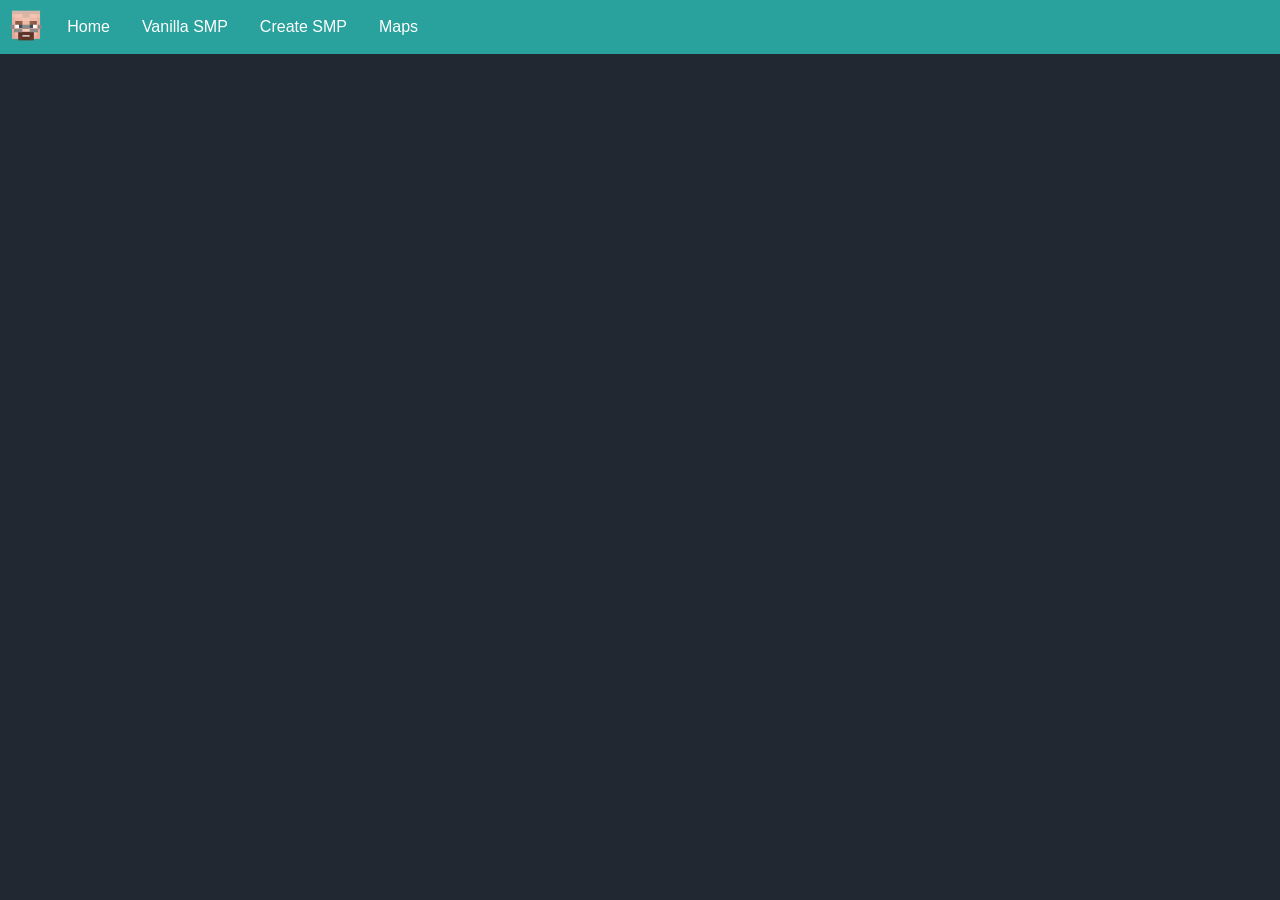
<file: index.html>
<!DOCTYPE html>
<html lang="en">
<head>
    <link rel="stylesheet" href="/styles/styles.css">
    <meta charset="UTF-8">
    <meta name="viewport" content="width=device-width, initial-scale=1.0">
    <title>Ky's Server Home</title>
</head>
<header>
    <ul class="nav">
        <li><img src="assets/img/main/logo.png" alt="Ky's Server Logo"/></li>
        <li><a href="index.html">Home</a></li>
        <li><a href="vanilla.html">Vanilla SMP</a></li>
        <li><a href="create.html">Create SMP</a></li>
        <li><a href="map.html">Maps</a></li>
    </ul>
</header>
<body>
</body>
</html>
</file>
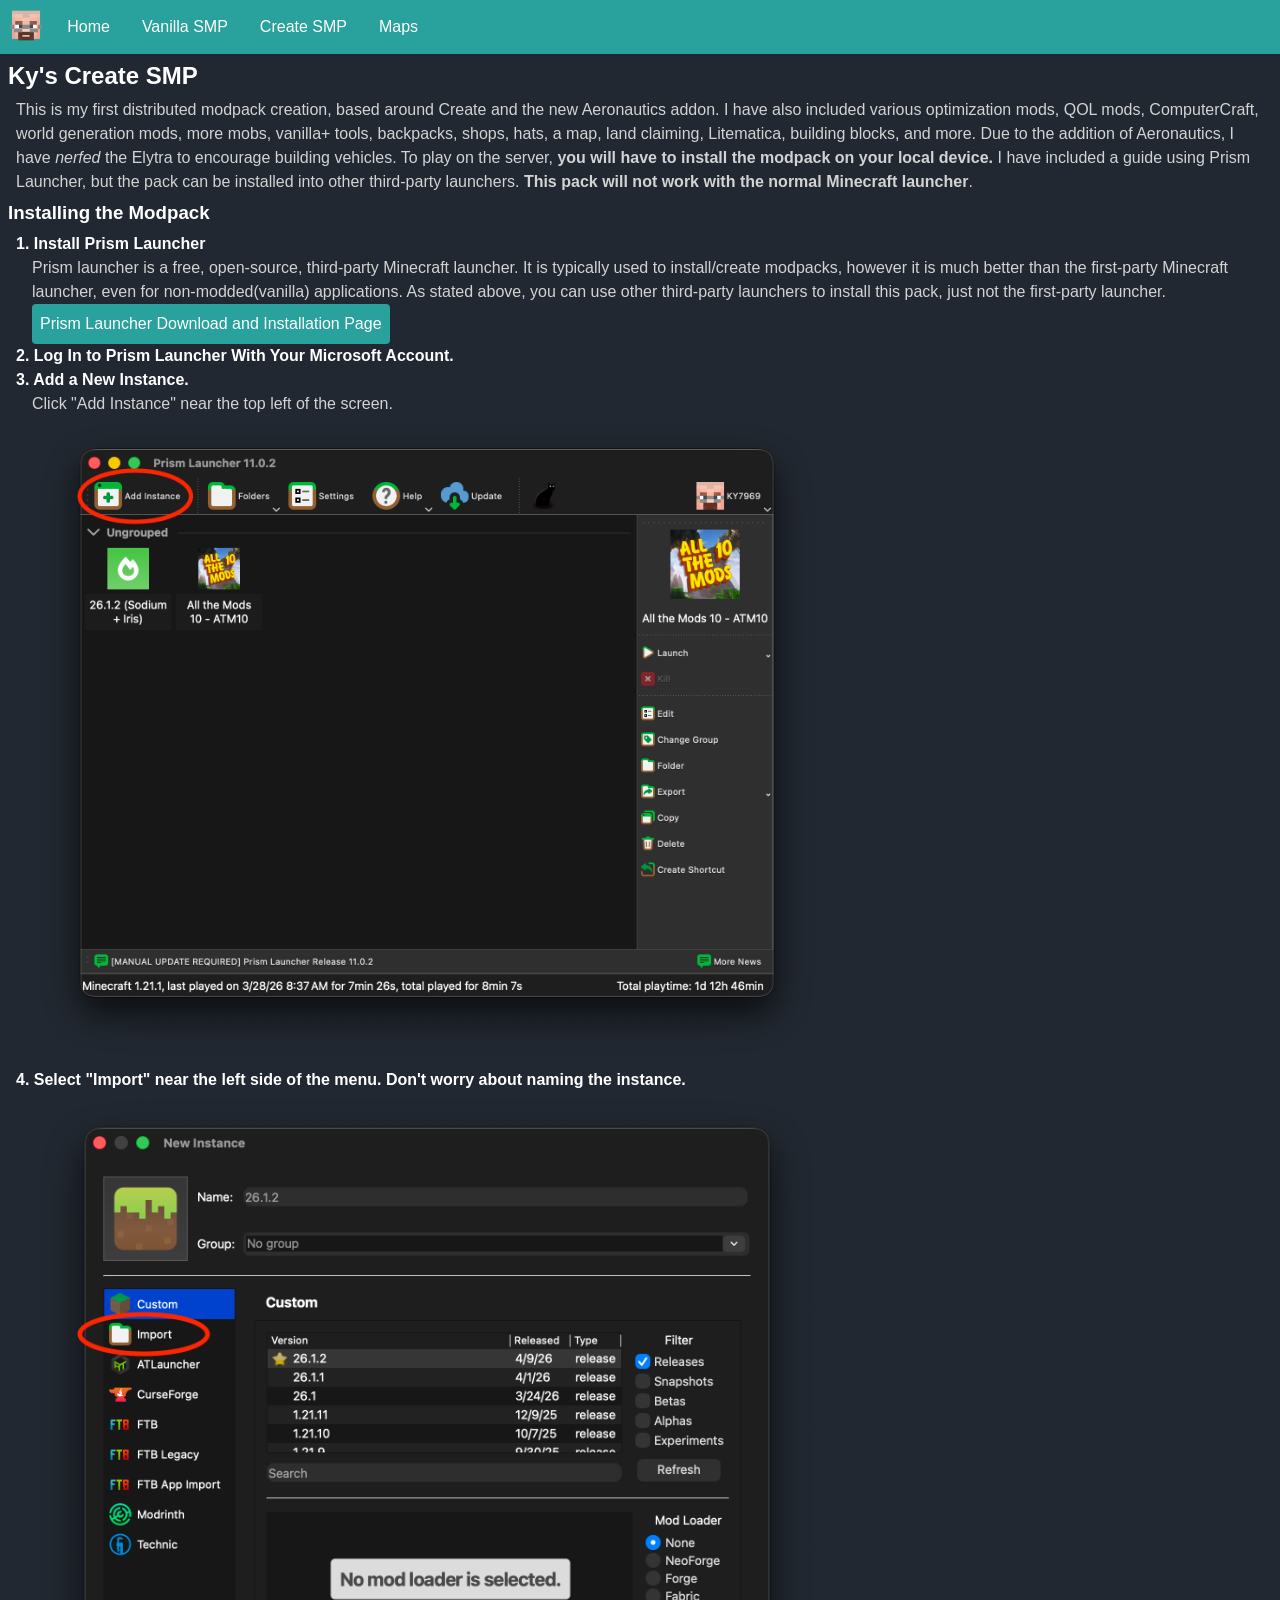
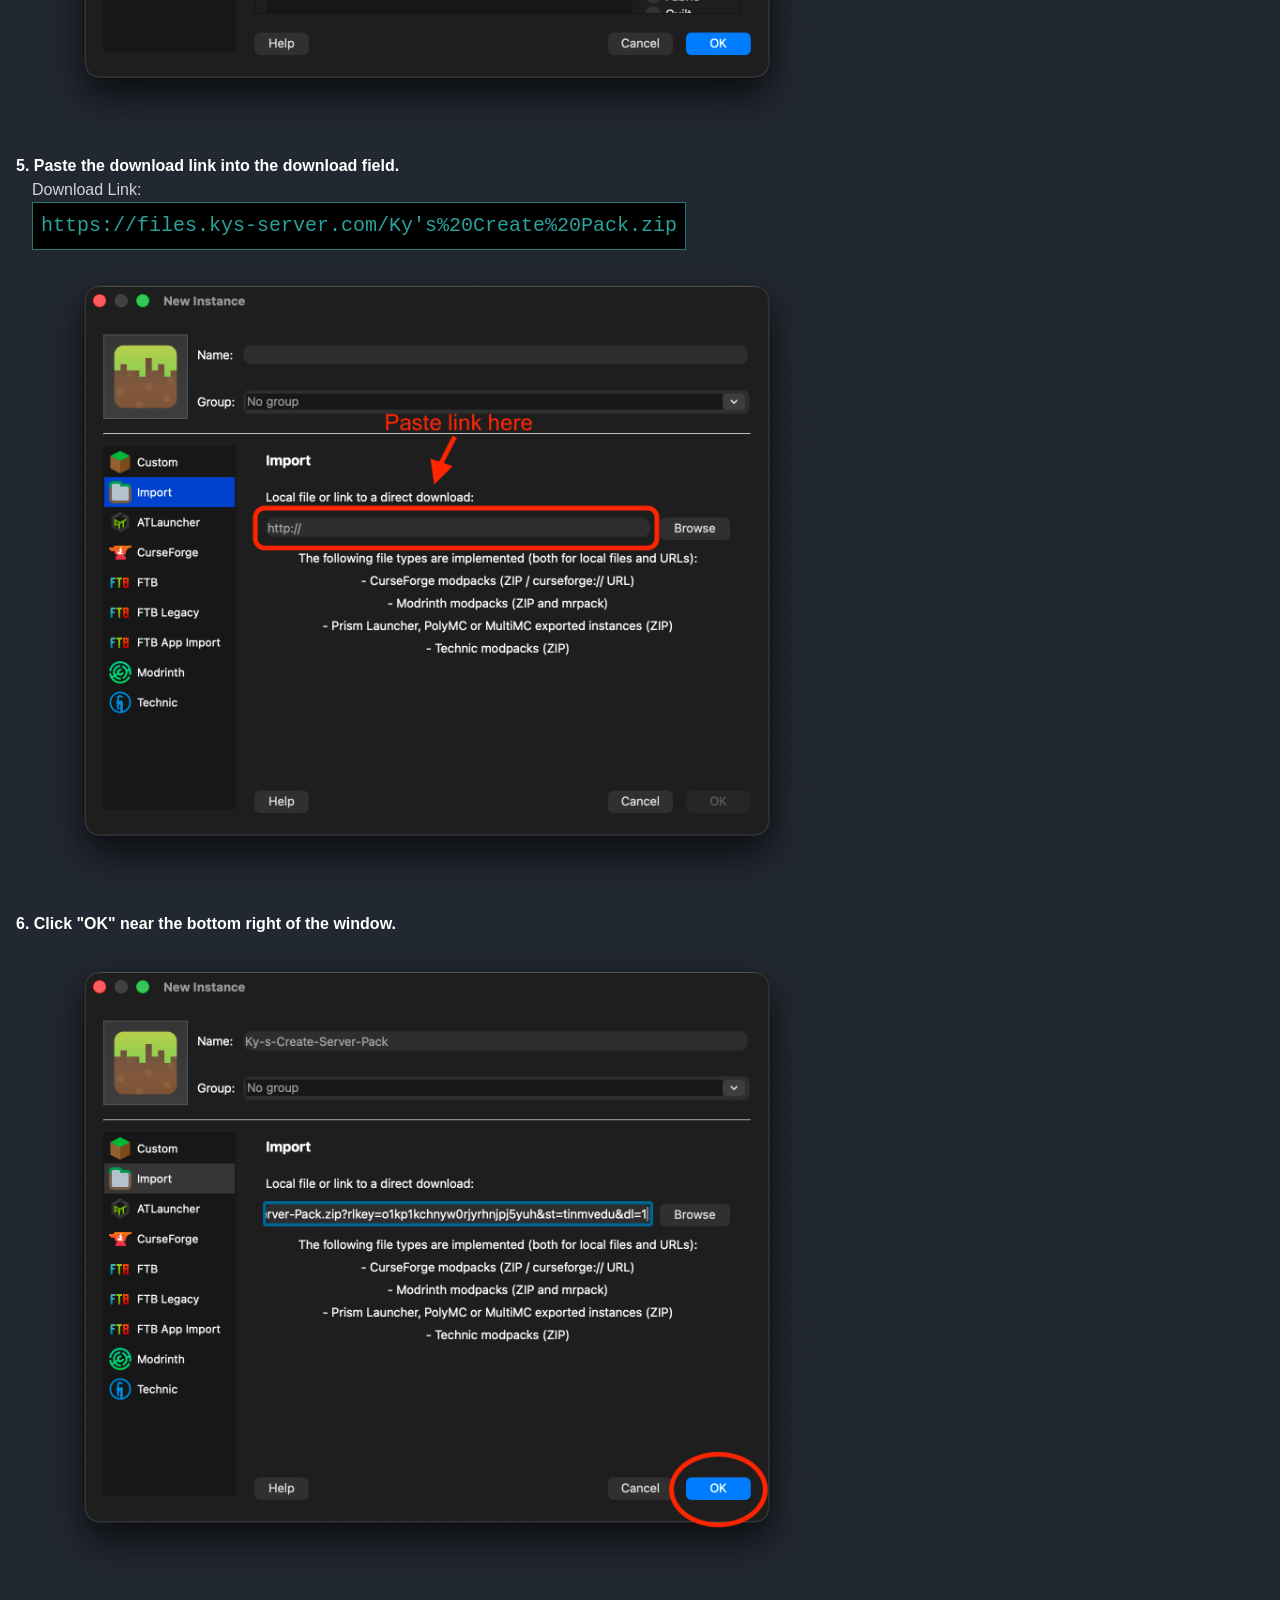
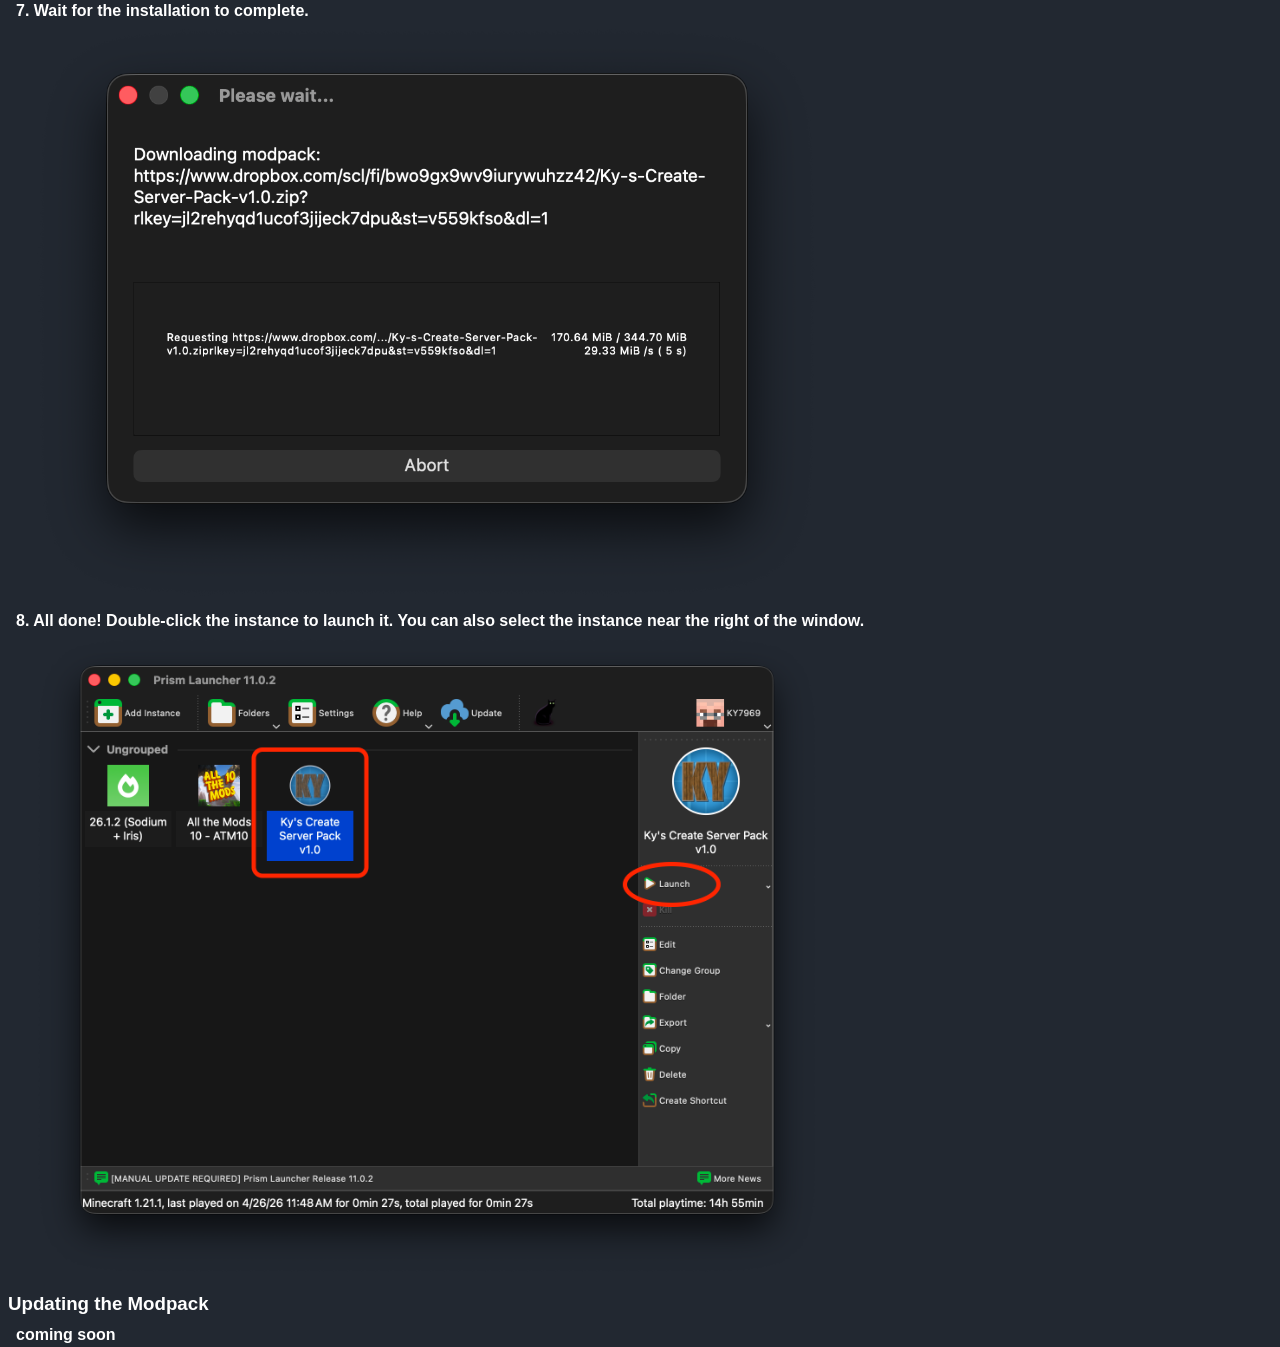
<file: create.html>
<!DOCTYPE html>
<html lang="en">
<head>
    <link rel="stylesheet" href="/styles/styles.css">
    <meta charset="UTF-8">
    <meta name="viewport" content="width=device-width, initial-scale=1.0">
    <title>Ky's Create SMP</title>
</head>
<header>
    <ul class="nav">
        <li><img src="assets/img/main/logo.png" alt="Ky's Server Logo"/></li>
        <li><a href="index.html">Home</a></li>
        <li><a href="vanilla.html">Vanilla SMP</a></li>
        <li><a href="create.html">Create SMP</a></li>
        <li><a href="map.html">Maps</a></li>
    </ul>
</header>
<body>
<h2>Ky's Create SMP</h2>
<p>This is my first distributed modpack creation, based around Create and the new Aeronautics addon. I have also included various optimization mods, QOL mods, ComputerCraft, world generation mods, more mobs, vanilla+ tools, backpacks, shops, hats, a map, land claiming, Litematica, building blocks, and more. Due to the addition of Aeronautics, I have <i>nerfed</i> the Elytra to encourage building vehicles. To play on the server, <strong>you will have to install the modpack on your local device.</strong> I have included a guide using Prism Launcher, but the pack can be installed into other third-party launchers. <strong>This pack will not work with the normal Minecraft launcher</strong>.</p>
<h3>Installing the Modpack</h3>
    <dl>
        <dt>1. Install Prism Launcher</dt>
            <dd>Prism launcher is a free, open-source, third-party Minecraft launcher. It is typically used to install/create modpacks, however it is much better than the first-party Minecraft launcher, even for non-modded(vanilla) applications. As stated above, you can use other third-party launchers to install this pack, just not the first-party launcher.</dd>
            <dd><a href="https://prismlauncher.org/download/" target="_blank">Prism Launcher Download and Installation Page</a></dd>
        <dt>2. Log In to Prism Launcher With Your Microsoft Account.</dt>
        <dt>3. Add a New Instance.</dt>
            <dd>Click "Add Instance" near the top left of the screen.</dd>
            <dd><img src="assets/img/install/install-1.png" alt=""/></dd>
        <dt>4. Select "Import" near the left side of the menu. Don't worry about naming the instance.</dt>
            <dd><img src="assets/img/install/install-2.png" alt=""/></dd>
        <dt>5. Paste the download link into the download field.</dt>
            <dd>Download Link:</dd>
            <dd><code>https://files.kys-server.com/Ky's%20Create%20Pack.zip</code></dd>
            <dd><img src="assets/img/install/install-3.png" alt=""/></dd>
        <dt>6. Click "OK" near the bottom right of the window.</dt>
            <dd><img src="assets/img/install/install-4.png" alt=""/></dd>
        <dt>7. Wait for the installation to complete.</dt>
            <dd><img src="assets/img/install/install-5.png" alt=""/></dd>
        <dt>8. All done! Double-click the instance to launch it. You can also select the instance near the right of the window.</dt>
            <dd><img src="assets/img/install/install-6.png" alt=""/></dd>
    </dl>
<h3>Updating the Modpack</h3>
    <dl>
        <dt>coming soon</dt>
    </dl>
</body>
</html>
</file>
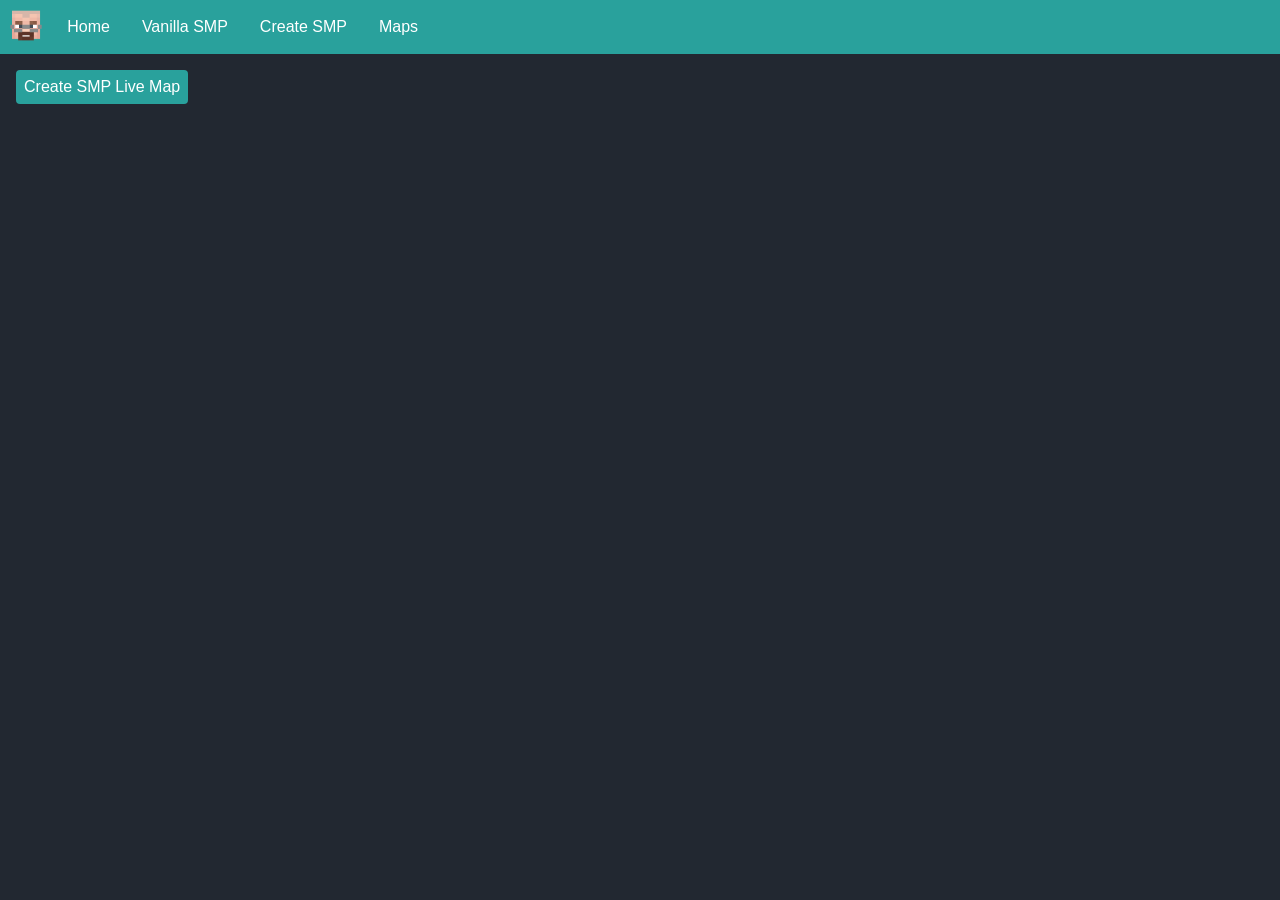
<file: map.html>
<!DOCTYPE html>
<html lang="en">
<head>
    <link rel="stylesheet" href="/styles/styles.css">
    <meta charset="UTF-8">
    <meta name="viewport" content="width=device-width, initial-scale=1.0">
    <title>Ky's Server Home</title>
</head>
<header>
    <ul class="nav">
        <li><img src="assets/img/main/logo.png" alt="Ky's Server Logo"/></li>
        <li><a href="index.html">Home</a></li>
        <li><a href="vanilla.html">Vanilla SMP</a></li>
        <li><a href="create.html">Create SMP</a></li>
        <li><a href="map.html">Maps</a></li>
    </ul>
</header>
<body>
<div class="isobutton">
    <a href="map/create.html" class="button">Create SMP Live Map</a>
</div>
</body>
</html>
</file>
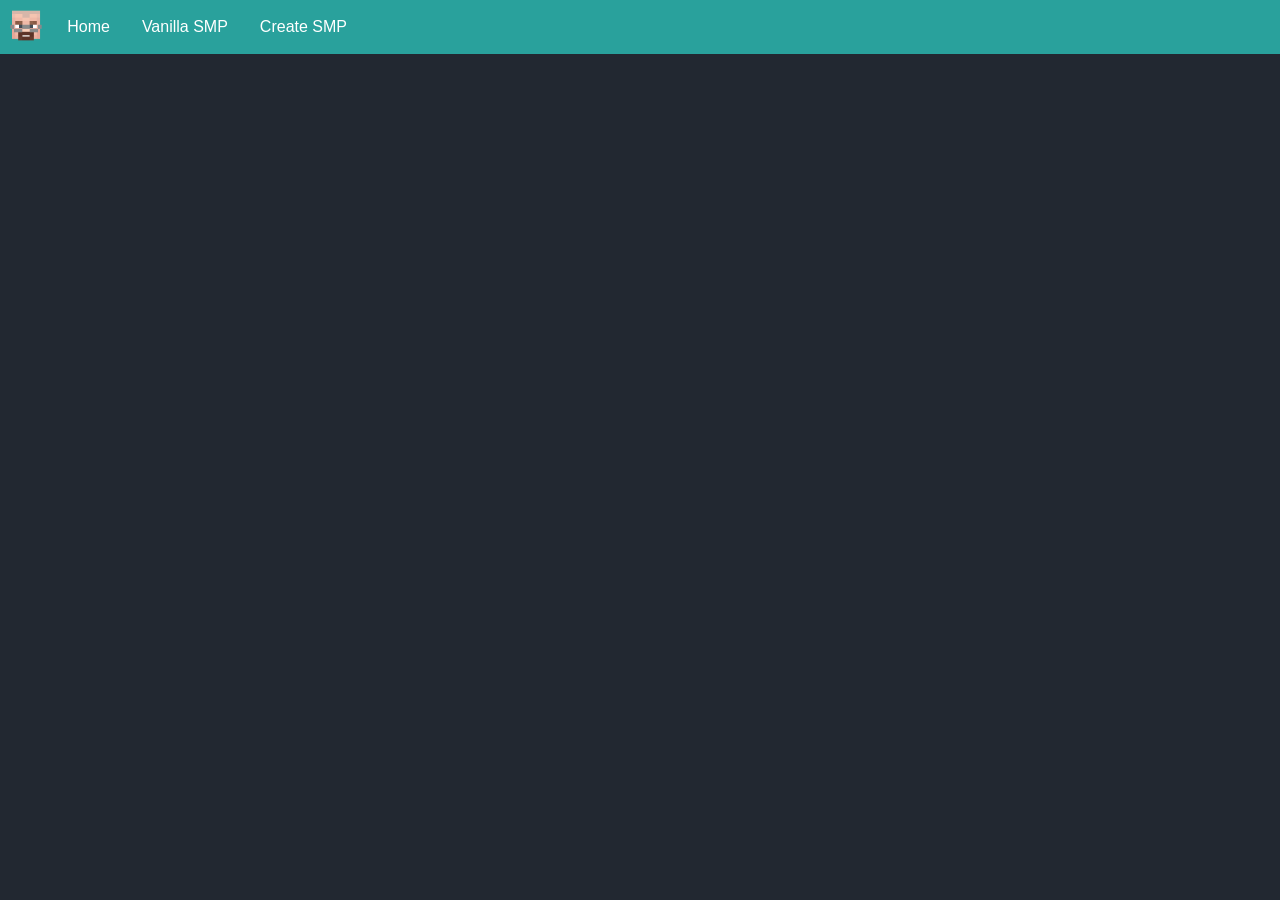
<file: vanilla.html>
<!DOCTYPE html>
<html lang="en">
<head>
    <link rel="stylesheet" href="/styles/styles.css">
    <meta charset="UTF-8">
    <meta name="viewport" content="width=device-width, initial-scale=1.0">
    <title>Ky's Vanilla SMP</title>
</head>
<body>
<header>
    <ul class="nav">
        <li><img src="assets/img/main/logo.png" alt="Ky's Server Logo"/></li>
        <li><a href="index.html">Home</a></li>
        <li><a href="vanilla.html">Vanilla SMP</a></li>
        <li><a href="create.html">Create SMP</a></li>
    </ul>
</header>
</body>
</html>
</file>
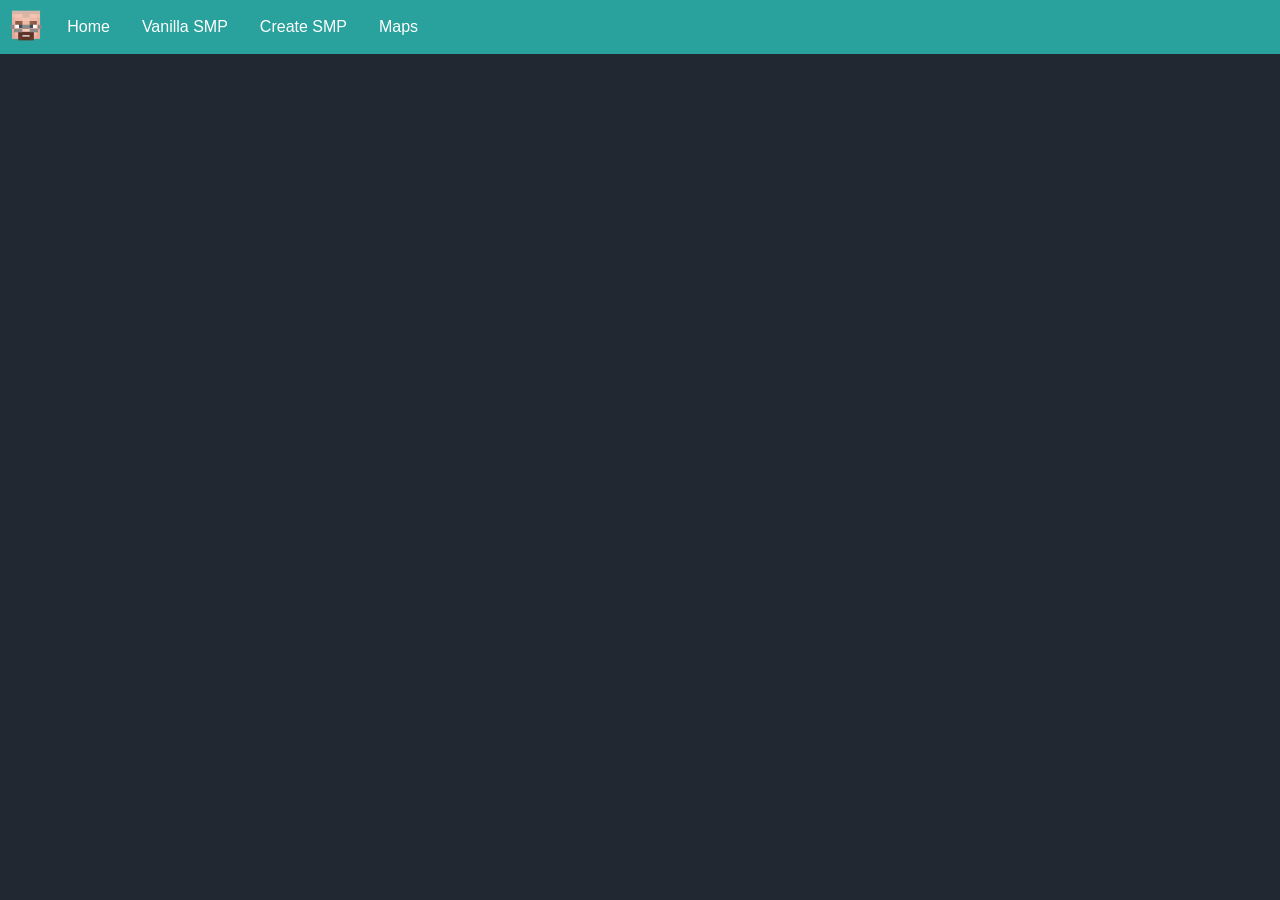
<file: map/create.html>
<!DOCTYPE html>
<html lang="en">
<head>
  <link rel="stylesheet" href="/styles/styles.css">
  <meta charset="UTF-8">
  <meta name="viewport" content="width=device-width, initial-scale=1.0">
  <title>Ky's Server Home</title>
</head>
<body>
<header>
  <div class="nav">
    <ul class="nav">
      <li><img src="../assets/img/main/logo.png" alt="Ky's Server Logo"/></li>
      <li><a href="../index.html">Home</a></li>
      <li><a href="../vanilla.html">Vanilla SMP</a></li>
      <li><a href="../create.html">Create SMP</a></li>
      <li><a href="../map.html">Maps</a></li>
    </ul>
  </div>
</header>
<div class="map">
<iframe id="map" src="https://create.map.kys-server.com/" title="An interactive map of Ky's Create Server"></iframe>
</div>
</body>
</html>
</file>
<file: styles/styles.css>
*   {
    margin: 0;
    padding: 0;
}
html,body   {
    height: 100vh;
    width: 100vw;
    display: flex;
    flex-direction: column;
}
dl,dd,p {
    color: white;
    line-height: 1.5;
    padding: 0 1rem;
    font-weight: bold;
}
dd,p  {
    color: lightgray;
    font-weight: normal;
}
dd a, a.button   {
    display: inline-block;
    text-decoration: none;
    color: white;
    padding: .5rem;
    border-radius: .25rem;
    background-color: #29a19c;
}
img {
    max-width: 65%
}
h1,h2,h3,h4,h5,h6 {
    color: white;
    padding: .5rem;
}
ul.nav  {
    list-style-type: none;
    background-color: #29a19c;
    display: flex;
}
ul.nav li a {
    display: flex;
    color: white;
    text-decoration: none;
    padding: 0 1rem;
    height: 100%;
    align-items: center;
}
ul.nav li img   {
    padding: .6rem;
    max-width: 2rem;
}
ul.nav li a:hover, a.isobutton:hover  {
    background-color: #207975;
}
body {
    background-color: #222831;
    font-family: "Verdana", "Arial", sans-serif;
}
code    {
    display: inline-block;
    background-color: black;
    color: #29a19c;
    font-size: 1.25rem;
    border: 1px solid #207975;
    padding: .5rem;
}
iframe  {
    display: block;
    border-style: none;
    width: 100%;
    height: 100%;
}
div.map {
    display: flex;
    width: 100%;
    height: 100%;
}
div.isobutton {
    margin: 1rem;
}
</file>
